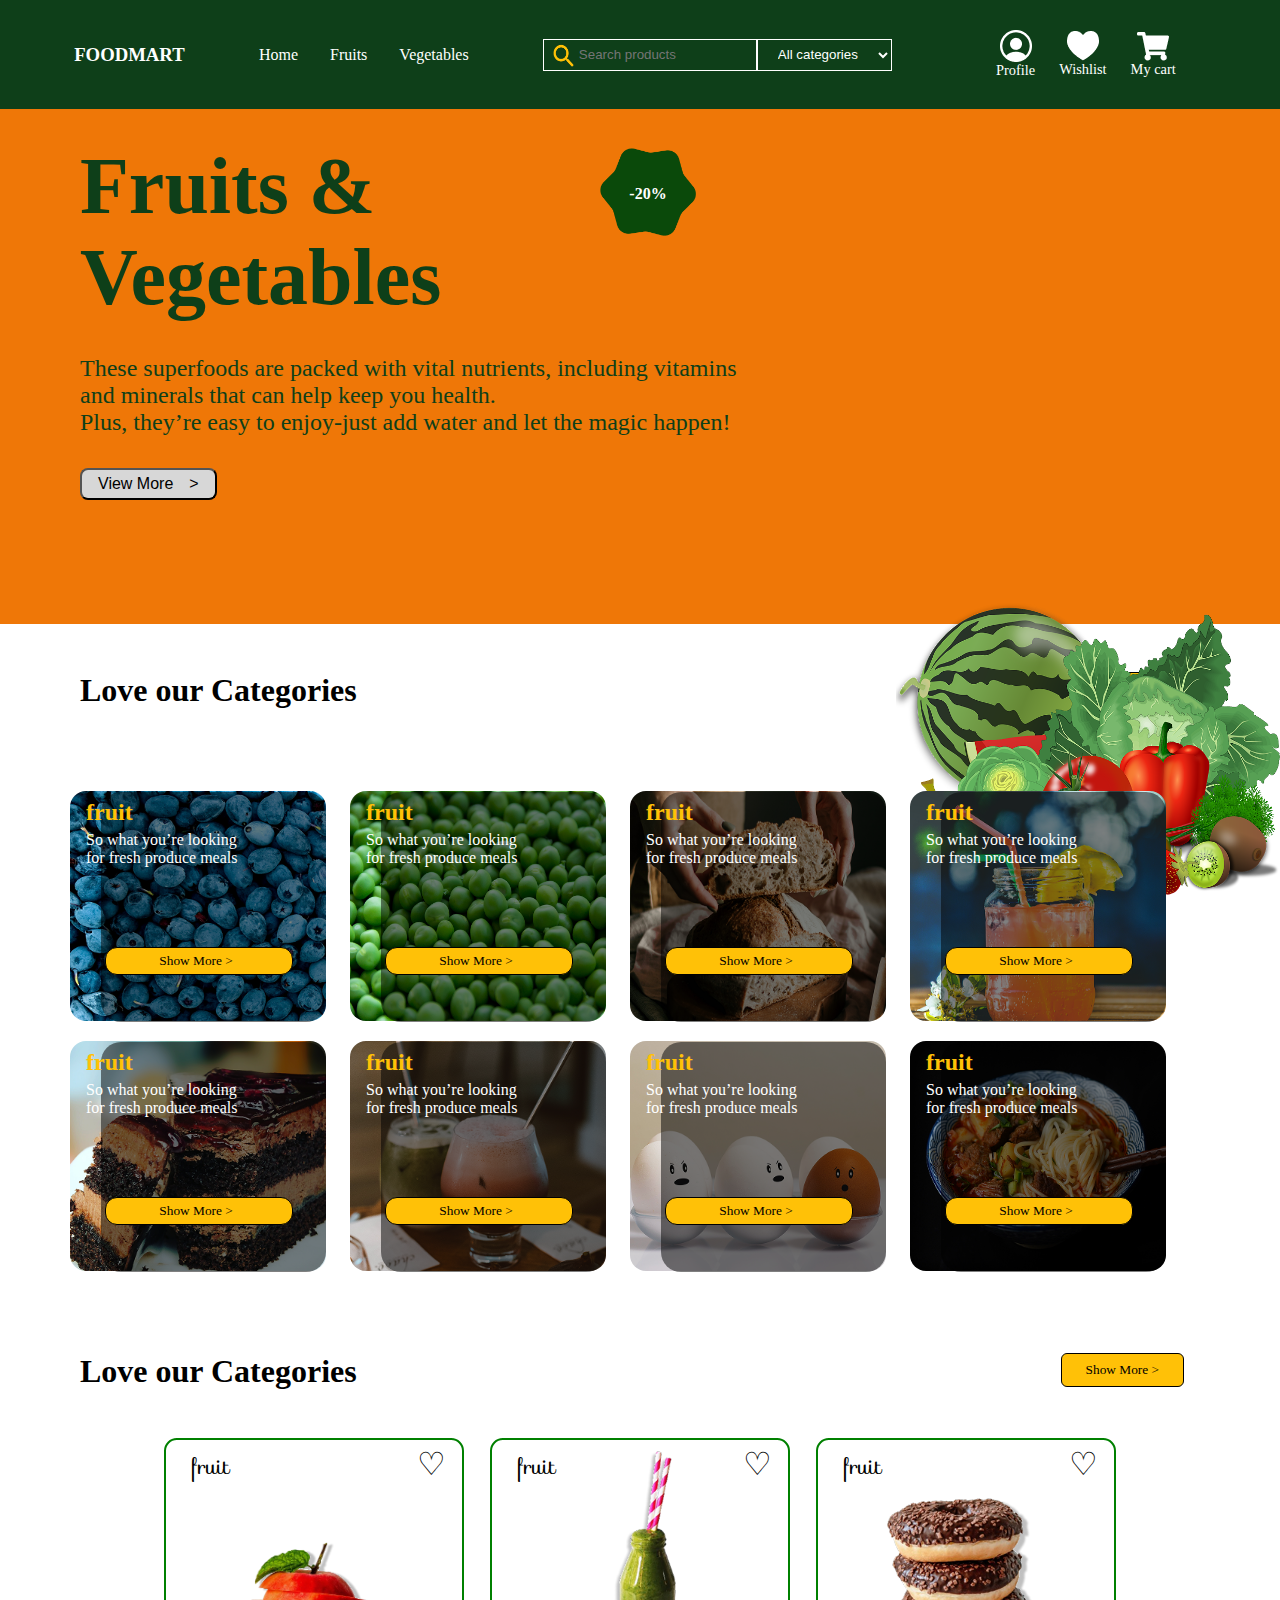
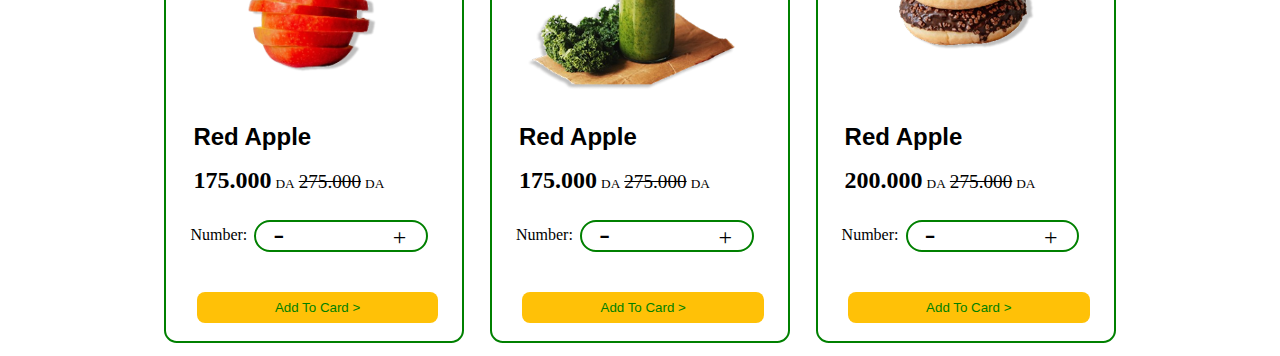
<file: index.html>
<!DOCTYPE html>
<html lang="en">

<head>
  <meta charset="UTF-8">
  <meta name="viewport" content="width=device-width, initial-scale=1.0">
  <link rel="stylesheet" href="css/style.css">
  <link rel="stylesheet" href="Vasile/favicon.ico">
  <link rel="stylesheet" href="https://fonts.googleapis.com/css?family=Sofia">
  <title>Fruits & Vegetables</title>
</head>

<body>


  <header>

    <!-- navbar -->
    <nav class="navbar">
      <!-- title asli -->
      <h3>FOODMART</h3>

      <!-- menu up -->
      <ul class="Menu">
        <li>Home</li>
        <li>Fruits</li>
        <li>Vegetables</li>
      </ul>

      <div class="box">

        <!-- serch box -->
        <input type="text" class="search-input" placeholder="Search products">
        <select name="" id="" class="search-select">

          <option value="">All categories</option>
          <option value="">categories2</option>
          <option value="">categories3</option>

        </select>
        <!-- icon serch -->
        <img src="Vasile/🦆 icon _search icon_.png" alt="" class="search-img">
      </div>



      <section class="menu2">

        <!-- menu list -->
        <div class="num1">

          <img src="Vasile/Group.png" alt="">
          <label for="">Profile</label>

        </div>
        <div class="num2">

          <img src="Vasile/🦆 icon _hurt_.png" alt="">
          <label for="">Wishlist</label>

        </div>
        <div class="num3">

          <img src="Vasile/🦆 icon _shopping-cart_.png" alt="">
          <label for="">My cart</label>

        </div>


      </section>

      </div>

    </nav>

    <!-- paragraf & title nav vasat -->
    <section class="badage">
      <h1 class="h1-badage">Fruits & <br>Vegetables</h1>
      <p class="p-badage">These superfoods are packed with vital nutrients, including vitamins <br>
        and minerals that can help keep you health. <br> Plus, they’re easy to
        enjoy-just add water and let the magic happen!</p>

      <!-- view more -->
      <button class="button-badage">
        <span>View More</span>
        <span> > </span>
      </button>

      <!-- img takhfif -->
      <div class="img-20-badage">
        <img class="img1" src="Vasile/Star 1.png" alt="">
        <strong class="s-badage">-20%</strong>
      </div>

      <!-- img fruit design -->
      <div class="img-fruit-badage">
        <img class="img2" src="Vasile/fruit.png" alt="">
      </div>

    </section>
    <main class="main-mahcol">
      <section>
        <div class="navup">
          <h1 class="title-mahcolat">Love our Categories</h1>
          <button class="Show-More-one">
            <span>Show More ></span>
          </button>
        </div>
      </section>
      <section class=" section mahcol">
        <div class="div-asli">
          <div>
            <div class="div-asli-mahcolat">
              <img src="Vasile/pexels-olga-1153655 1.png" class="img-mahcol1" alt="">
              <div class="buttom">


                <h4 class="hh4">fruit</h4>
                <p class="p1">So what you’re looking for fresh produce meals</p>

                <button class="span">

                  <span>Show More</span>
                  <span>></span>

                </button>

                <div class="cover"></div>

              </div>
            </div>

            <div class="div-asli-mahcolat">
              <img src="Vasile/pexels-pixabay-255469 1.png" class="img-mahcol1" alt="">
              <div class="buttom">

                <h4 class="hh4">fruit</h4>
                <p class="p1">So what you’re looking for fresh produce meals</p>

                <button class="span">

                  <span>Show More</span>
                  <span>></span>

                </button>
                <div class="cover"></div>
              </div>
            </div>

            <div class="div-asli-mahcolat">
              <img src="Vasile/pexels-marta-dzedyshko-7175448 1.png" class="img-mahcol1" alt="">
              <div class="buttom">

                <h4 class="hh4">fruit</h4>
                <p class="p1">So what you’re looking for fresh produce meals</p>

                <button class="span">

                  <span>Show More</span>
                  <span>></span>

                </button>
                <div class="cover"></div>
              </div>
            </div>

            <div class="div-asli-mahcolat">
              <img src="Vasile/pexels-lisa-fotios-109275 1.png" class="img-mahcol1" alt="">
              <div class="buttom">

                <h4 class="hh4">fruit</h4>
                <p class="p1">So what you’re looking for fresh produce meals</p>

                <button class="span">

                  <span>Show More</span>
                  <span>></span>

                </button>
                <div class="cover"></div>
              </div>
            </div>

            <div class="div-asli-mahcolat">
              <img src="Vasile/pexels-abhinav-goswami-291528 1.png" class="img-mahcol1" alt="">
              <div class="buttom">

                <h4 class="hh4">fruit</h4>
                <p class="p1">So what you’re looking for fresh produce meals</p>

                <button class="span">

                  <span>Show More</span>
                  <span>></span>

                </button>
                <div class="cover"></div>
              </div>
            </div>

            <div class="div-asli-mahcolat">
              <img src="Vasile/pexels-roman-odintsov-5668545 1.png" class="img-mahcol1" alt="">
              <div class="buttom">

                <h4 class="hh4">fruit</h4>
                <p class="p1">So what you’re looking for fresh produce meals</p>

                <button class="span">

                  <span>Show More</span>
                  <span>></span>

                </button>
                <div class="cover"></div>
              </div>
            </div>

            <div class="div-asli-mahcolat">
              <img src="Vasile/pexels-daniel-reche-1556707 1.png" class="img-mahcol1" alt="">
              <div class="buttom">

                <h4 class="hh4">fruit</h4>
                <p class="p1">So what you’re looking for fresh produce meals</p>

                <button class="span">

                  <span>Show More</span>
                  <span>></span>

                </button>
                <div class="cover"></div>
              </div>
            </div>

            <div class="div-asli-mahcolat">
              <img src="Vasile/pexels-cats-coming-1907229 1.png" class="img-mahcol1" alt="">
              <div class="buttom">

                <h4 class="hh4">fruit</h4>
                <p class="p1">So what you’re looking for fresh produce meals</p>

                <button class="span">

                  <span>Show More</span>
                  <span>></span>

                </button>
                <div class="cover"></div>
              </div>
            </div>
          </div>
        </div>

          <section>

        <div class="navup">

          <h1 class="title-mahcolat">Love our Categories</h1>

          <button class="Show-More-one">

            <span>Show More ></span>

          </button>

        </div>

        <section class="section-card">
                
          <div class="card-items">
               
            <img class="card-potato" src="Vasile/potato.png" alt="">

            <div class="item">

              <span class="text-1">fruit</span>
              <strong class="text-2">Red Apple</strong>

              <div class="mony-item">

                  <b class="text-3">175.000</b>
                  <small class="DA">DA</small>

                  <del class="text-4">275.000</del>
                  <small class="DA">DA</small>

              </div>
              <div class="div-lable-number">

                   <label class="lable-number" for="">Number:</label>

              </div>
              <div class="div-input-number">

                   <input class="input-number" type="number">
                   <small class="plus-number">+</small>
                   <small class="negative-number">-</small>

              </div>

                <button class="buttom-card">Add To Card ></button>

            </div>
              
                <span class="heart">&#9825;</span>

          </div>
          
        
                
          <div class="card-items">
               
            <img class="card-potato" src="Vasile/pexels-alisha-mishra-1346347__1_-removebg-preview 1.png" alt="">

            <div class="item">

              <span class="text-1">fruit</span>
              <strong class="text-2">Red Apple</strong>

              <div class="mony-item">

                  <b class="text-3">175.000</b>
                  <small class="DA">DA</small>

                  <del class="text-4">275.000</del>
                  <small class="DA">DA</small>

              </div>
              <div class="div-lable-number">

                   <label class="lable-number" for="">Number:</label>

              </div>
              <div class="div-input-number">

                   <input class="input-number" type="number">
                   <small class="plus-number">+</small>
                   <small class="negative-number">-</small>

              </div>

                <button class="buttom-card">Add To Card ></button>

            </div>
              
                <span class="heart">&#9825;</span>

          </div>

        </div>
                
          <div class="card-items">
               
            <img class="card-potato" src="Vasile/pexels-tijana-drndarski-3656119-removebg-preview 1.png" alt="">

            <div class="item">

              <span class="text-1">fruit</span>
              <strong class="text-2">Red Apple</strong>

              <div class="mony-item">

                  <b class="text-3">200.000</b>
                  <small class="DA">DA</small>

                  <del class="text-4">275.000</del>
                  <small class="DA">DA</small>

              </div>
              <div class="div-lable-number">

                   <label class="lable-number" for="">Number:</label>

              </div>
              <div class="div-input-number">

                   <input class="input-number" type="number">
                   <small class="plus-number">+</small>
                   <small class="negative-number">-</small>

              </div>

                <button class="buttom-card">Add To Card ></button>

            </div>
              
                <span class="heart">&#9825;</span>

          </div>
          
        

        </section>

      </section>

    </main>


  </header>

<script src="js/main.js"></script>

</body>

</html>
</file>
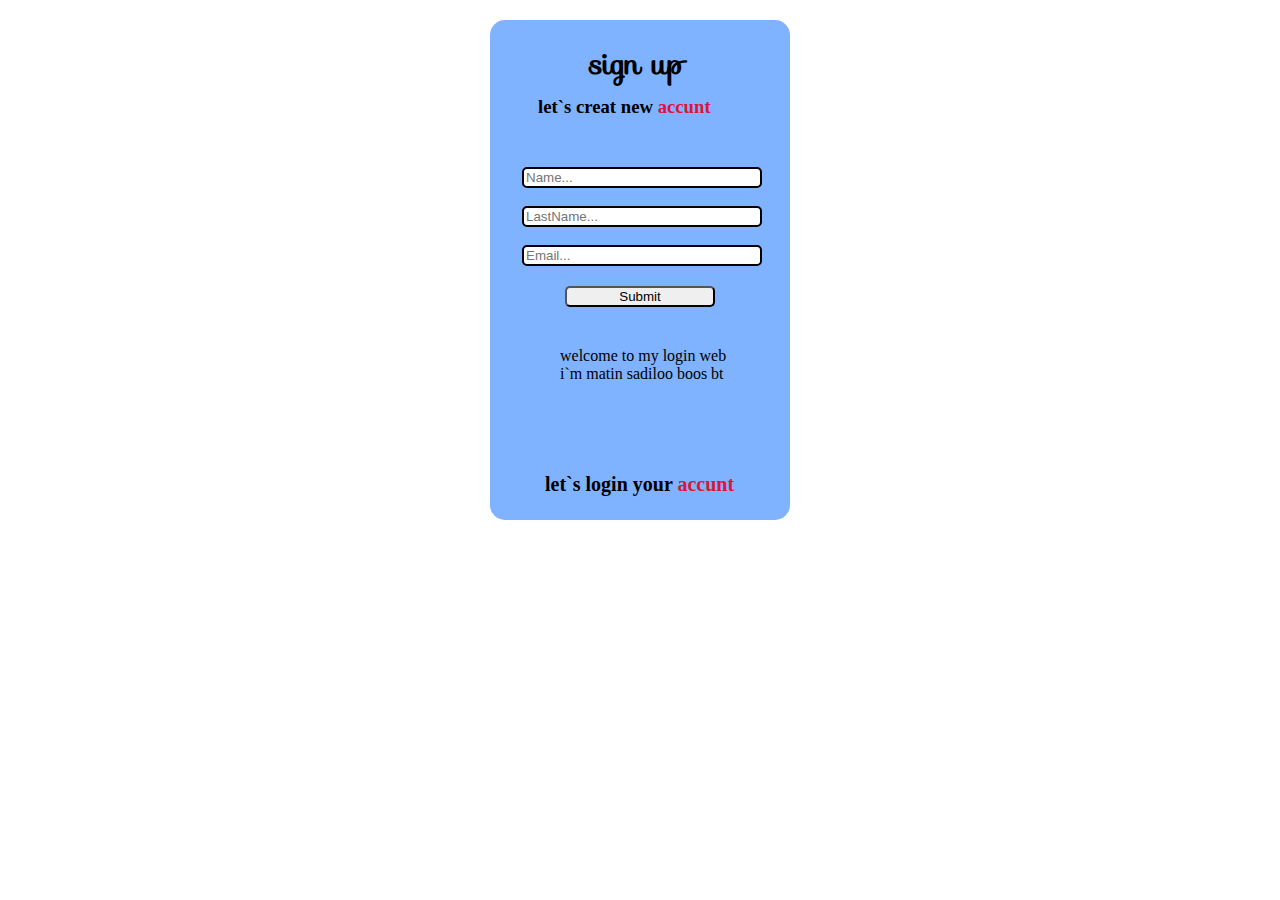
<file: login.html>
<!DOCTYPE html>
<html lang="en">

<head>
  <meta charset="UTF-8" />
  <meta name="viewport" content="width=device-width, initial-scale=1.0" />
  <link rel="stylesheet" href="css/login-style.css" />
  <link rel="stylesheet" href="https://fonts.googleapis.com/css?family=Sofia">
  <title>my project</title>
</head>

<body>
  <section class="form">

    <div class="title">
      <h1 class="h1">sign up</h1>
      <h3 class="h3">let`s creat new <a href="#" class="accunt">accunt</a></h3>
    </div>

    <div>

      <input type="text" placeholder=Name... class="name">

    </div>

    <div>
      <br>

      <input type="text" placeholder=LastName... class="name">

    </div>
    <br>
    <div>

      <input type="email" name="email" placeholder=Email... class="name">

    </div>

    <div>

      <input type="submit" class="submit">

    </div>

    <div>
      <p class="pa">welcome to my login web <br> i`m matin sadiloo boos bt</p>
          </div>

    <div>

      <h3 class="h3-2">let`s login your <a href="#" class="accunt">accunt</a></h3>

    </div>


  </section>
</body>

</html>
</file>
<file: css/style.css>
* {
    margin: 0;
    padding: 0;
    box-sizing: border-box;
}

.navbar {
    background-color: #0E3F19;
    display: flex;
    justify-content: space-evenly;
    color: white;
    align-items: center;
}

.Menu {
    display: flex;
    gap: 2rem;
    list-style: none;
}

.box {
    height: 2rem;
    position: relative;
    display: flex;
}

.search-img {
    position: absolute;
    left: 7px;
    height: 96%;
    bottom: -1px;
}

.search-input {
    height: 100%;
    background: transparent;
    border: 1px solid white;
    padding-left: 35px;
}

.search-select {
    height: 100%;
    background: transparent;
    color: inherit;
    padding-inline: 1rem;
    border: 1px solid white;
}

.search-select option {
    color: black;
}

.menu2 {
    display: flex;
    padding: 30px;
    gap: 1.5rem;
    font-size: 0.9rem;
}

.menu2 img {
    transform: scale(1);
}

.num1 {
    display: flex;
    flex-direction: column;
    align-items: center;
    justify-content: center;
}

.num2 {
    display: flex;
    flex-direction: column;
    align-items: center;
    justify-content: center;
}

.num3 {
    display: flex;
    flex-direction: column;
    align-items: center;
    justify-content: center;

}

.badage {
    background-color: #EF7707;
    padding: 2rem 5rem;
}

.h1-badage {
    font-size: 5rem;
    color: #0E3F19;
}

.p-badage {
    font-size: 1.5rem;
    color: #0E3F19;
    margin-top: 2rem;
}

.button-badage {
    background-color: rgb(215, 215, 215);
    font-size: 1rem;
    border-radius: 0.5rem;
    padding: 0.3rem 1rem;
    display: flex;
    justify-content: center;
    align-items: center;
    gap: 1rem;
    margin-top: 2rem;
}

.img-20-badage {
    position: relative;
    left: 0.5rem;
    right: 0;
    margin: auto;
    text-align: center;
    bottom: 22rem;
    width: 100%;
    color: white;
}

.img1 {
    width: 6rem;
}

.s-badage {
    position: absolute;
    left: 50%;
    top: 50%;
    transform: translate(-50%, -50%);
}

.img-fruit-badage {
    position: absolute;
    right: 0;
    bottom: 0;
    width: 30%;
}

.img2 {
    width: 100%;
}

.title-mahcolat{
    padding-left: 5rem;
    padding-top: 3rem;
    font-family: 'Brush Script MT', cursive;
}

.Show-More-one{
    margin-right: 6rem;
    float: right;
    margin-top: -2.3rem;
    padding-left: 1.5rem;
    padding-right: 1.5rem;
    padding-top: 0.5rem;
    padding-bottom: 0.5rem;
    border-radius: 6px;
    background-color:#FFC107 ;
    font-family: 'Brush Script MT', cursive;
    border: 0.5px solid black;
   
}

.Show-More-one:active {
    transform: translateX(0.2px);
    box-shadow: 0 2px 4px rgba(0,0,0,0.2);
    
}

.div-asli{
padding-top: 5%;
margin-bottom: 2rem;
}

.div-asli-mahcolat{
    width: 20%;
    position: relative;
    color: white;
    padding: 0.5rem;
    display: inline-block;
    margin:10px ;
    vertical-align: top;
    height: 230px;
    padding-left: 60px;
}

.buttom{
position: relative;
padding: 0.5rem;
padding-left: 1rem;
z-index: 100;
}

.img-mahcol1{
    position: absolute;
    width: 100%;
    border-radius: 1rem;
    object-fit: cover;
    height: 100%;
}
.hh4{
    
    color: #FFC107;
    font-size: 1.5rem;
    margin-top: 0px;
    font-family: 'Brush Script MT', cursive;
    font-style: initial;
    position: relative;
    z-index: 101;
}
.span{
    width: 100%;
    left: 2.1rem;
    position: absolute;
    background-color: #FFC107;
    padding-left: 0px;
    padding-right: 5px;
    padding-bottom: 5px;
    padding-top: 5px;
    margin-left: 1px;
    margin-top: 80px;
    border-radius: 12px;
    font-family: 'Brush Script MT', cursive;
    z-index: 11;
    cursor: pointer;
    border: 0.5px solid black;
}

.span:active {
    transform: translateX(0.3px);
    box-shadow: 0 2px 4px rgba(0,0,0,0.2);
     background-color: #e6ac00;
}

.p1{
    margin-top: 5px;
    position: relative;
    z-index: 101;
}
.show{
    padding-right: 10px;
    
}
.main-mahcol{
    background-color: white;
}
.cover{
    position: absolute;
    background-color: rgba(0, 0, 0, 0.498);
    width: 225px;
    height: 230px;
    top: 1px;
    right: -68px;
    border-radius: 20px;
    z-index: 1;
    transition: all 1.5s;
}

.cover:hover{
background-color:rgba(255, 255, 255, 0);
}

.section-card{
    width: 100%;
    height: 100%;
    display: flex; 
    justify-content: center;
}
    
.card-items{
   width: 300px;
   height: 505px;
   position: relative;
   border: 2px solid green;
   border-radius: 0.8rem;
   padding: 1.5rem;
   display: flex;
   flex-direction: column;
   margin:0.8rem;
   margin-top: 3rem;
}
.card-potato{
  max-width: 100%;
  max-height: 250px;
  object-fit: cover;
  border-radius: 1rem;
  margin-top: -1.5rem;
  margin-bottom: 2rem;
  object-fit: contain;
}

.item{
   display:flex;
   flex-direction: column;
   color: black;
   padding-top: 4rem;
}
.text-1{
    position: relative;
    transform: translate(2px, -21rem);
    font-family: "Sofia", sans-serif;
    font-size: 1.3rem;
}
.text-2{
    position: relative;
    transform: translate(3px, -6rem);
    font-family: "Audiowide", sans-serif;
    font-size: 1.5rem;
}
.text-3{
    position: relative;
    display: inline-block;
    transform: translate(3px, -5rem);
    font-size: 1.5rem;
}
.text-4{
    position: relative;
    display: inline-block;
    transform: translate(3px, -5rem);
    font-size: 1.2rem;
}
.DA{
    position: relative;
    display: inline-block;
    transform: translate(3px, -5rem);;
}
.input-number{
    position: relative;
    transform: translate(4rem, -4.5rem);
    width: 70%;
    font-size: 1.5rem;
    border: 2px solid green;
    border-radius: 4rem;
}
.lable-number{
    position: relative;
    display: inline-block;
    transform: translate(0rem, -3rem);
}
.div-input-number{
    position: relative;
}
.plus-number{
    position: absolute;
    right: 2rem;
    bottom:4.6rem;
    font-size: 1.5rem;
}
.negative-number{
    position: absolute;
    font-size: 2rem;
    bottom: 4.5rem;
    left: 5.2rem;
}
.buttom-card{
    background-color: #FFC107;
    border-radius: 0.5rem;
    border: none;
    padding-top: 0.5rem;
    padding-bottom: 0.5rem;
    margin-left: 0.4rem;
    color: green;
    margin-bottom: 0rem;
    margin-top: -2rem;
}
.buttom-card:active {
    transform: translateX(0.2px);
    box-shadow: 0 2px 4px rgba(0,0,0,0.2);
}
.heart{
    position: absolute;
    top: 0.3rem;
    right: 1rem;
    font-size: 2rem;
}
</file>
<file: css/login-style.css>
.form {
    width: 300px;
    height: 500px;
    background-color: rgb(127, 178, 255);
    border-radius: 15px;
    margin: auto;
}

.h1 {
    margin-left: 100px;
    padding-top: 20px;
    margin-bottom: -10px;
    font-family: "Sofia", sans-serif;
    font-size: 30px;
}

.h3 {
    margin-left: 48px;
    padding-bottom: 30px;
    font-family: 'Brush Script MT', cursive;

}

.accunt {
    text-decoration: none;
    color: crimson;
}

.name {
    width: 80%;
    margin-left: 32px;
    border-radius: 5px;
    border: 2px solid black;
    box-sizing: border-box;
}

.submit {
    margin-left: 75px;
    margin-top: 20px;
    border-radius: 5px;
    width: 50%;
}

.pa{
    margin-left: 70px;
    margin-top: 40px;
}

.h3-2 {
    margin-left: 55px;
    padding-bottom: 30px;
    margin-top: 30%;
    font-family: 'Brush Script MT', cursive, ;
    font-size: 20px;
}
</file>
